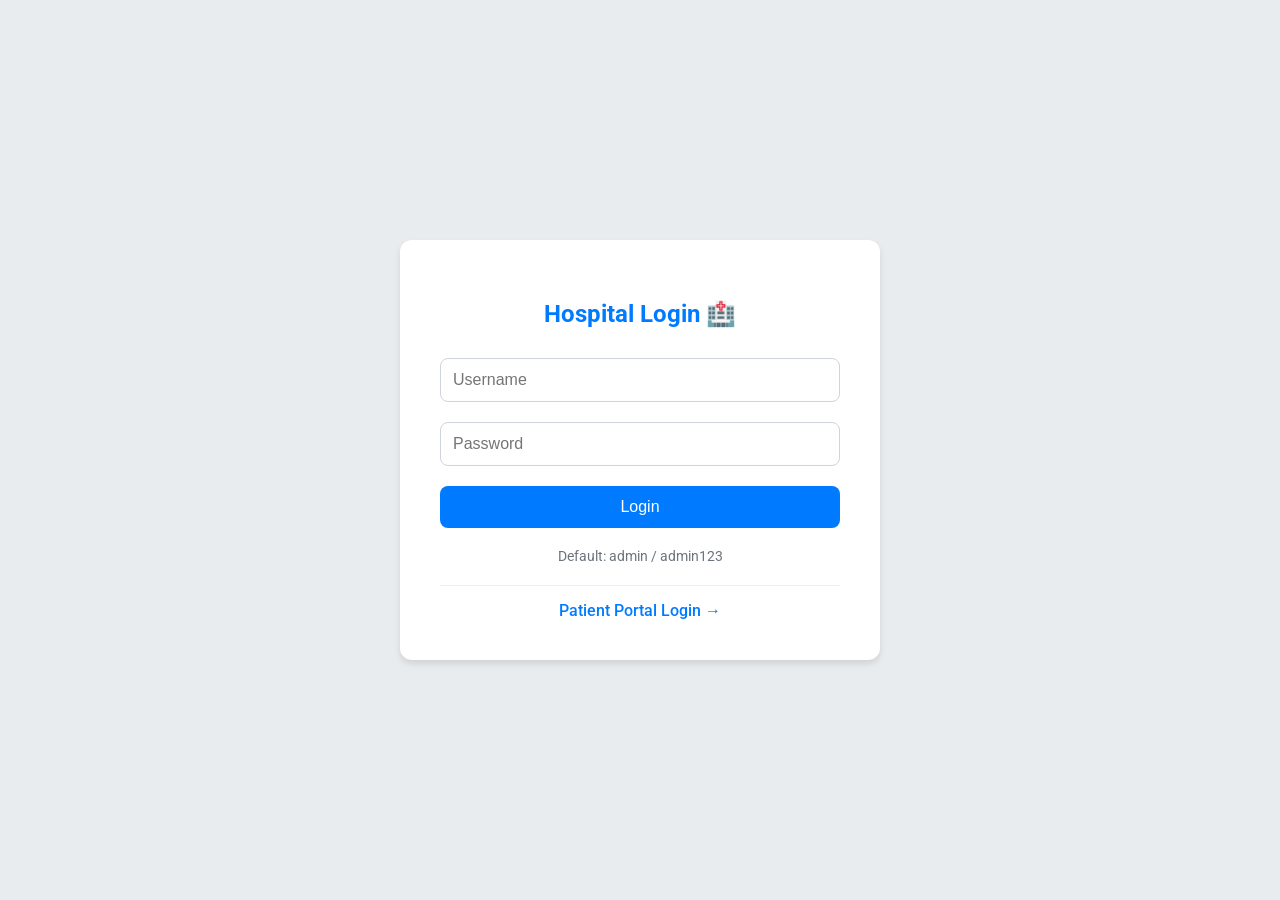
<file: templates/login.html>
<!DOCTYPE html>
<html>

<head>
    <title>Login - Hospital System</title>
    <link href="https://fonts.googleapis.com/css2?family=Roboto:wght@300;400;500;700&display=swap" rel="stylesheet">
    <style>
        body {
            font-family: 'Roboto', sans-serif;
            background-color: #e9ecef;
            display: flex;
            justify-content: center;
            align-items: center;
            height: 100vh;
            margin: 0;
        }

        .login-card {
            background: white;
            padding: 40px;
            border-radius: 12px;
            box-shadow: 0 4px 6px rgba(0, 0, 0, 0.1);
            width: 100%;
            max-width: 400px;
            text-align: center;
        }

        h2 {
            color: #007BFF;
            margin-bottom: 30px;
        }

        input {
            width: 100%;
            padding: 12px;
            margin-bottom: 20px;
            border: 1px solid #ced4da;
            border-radius: 8px;
            box-sizing: border-box;
            font-size: 16px;
        }

        button {
            width: 100%;
            padding: 12px;
            background-color: #007BFF;
            color: white;
            border: none;
            border-radius: 8px;
            font-size: 16px;
            cursor: pointer;
            font-weight: 500;
        }

        button:hover {
            background-color: #0056b3;
        }

        .error {
            color: #dc3545;
            margin-bottom: 20px;
            display: none;
        }

        .hint {
            margin-top: 20px;
            font-size: 0.9em;
            color: #6c757d;
        }
    </style>
</head>

<body>
    <div class="login-card">
        <h2>Hospital Login 🏥</h2>
        <div id="error-msg" class="error"></div>
        <form id="login-form" onsubmit="handleLogin(event)">
            <input type="text" id="username" placeholder="Username" required>
            <input type="password" id="password" placeholder="Password" required>
            <button type="submit">Login</button>
        </form>
        <p class="hint">Default: admin / admin123</p>
        <div style="margin-top: 20px; border-top: 1px solid #eee; padding-top: 15px;">
            <a href="/patient/login" style="text-decoration: none; color: #007BFF; font-weight: 500;">Patient Portal
                Login &rarr;</a>
        </div>
    </div>

    <script>
        async function handleLogin(event) {
            event.preventDefault();
            const username = document.getElementById('username').value;
            const password = document.getElementById('password').value;
            const errorDiv = document.getElementById('error-msg');

            try {
                const response = await fetch('/login', {
                    method: 'POST',
                    headers: { 'Content-Type': 'application/json' },
                    body: JSON.stringify({ username, password })
                });

                const result = await response.json();
                if (result.success) {
                    window.location.href = '/';
                } else {
                    errorDiv.textContent = result.message;
                    errorDiv.style.display = 'block';
                }
            } catch (e) {
                errorDiv.textContent = 'Login failed. Try again.';
                errorDiv.style.display = 'block';
            }
        }
    </script>
</body>

</html>
</file>
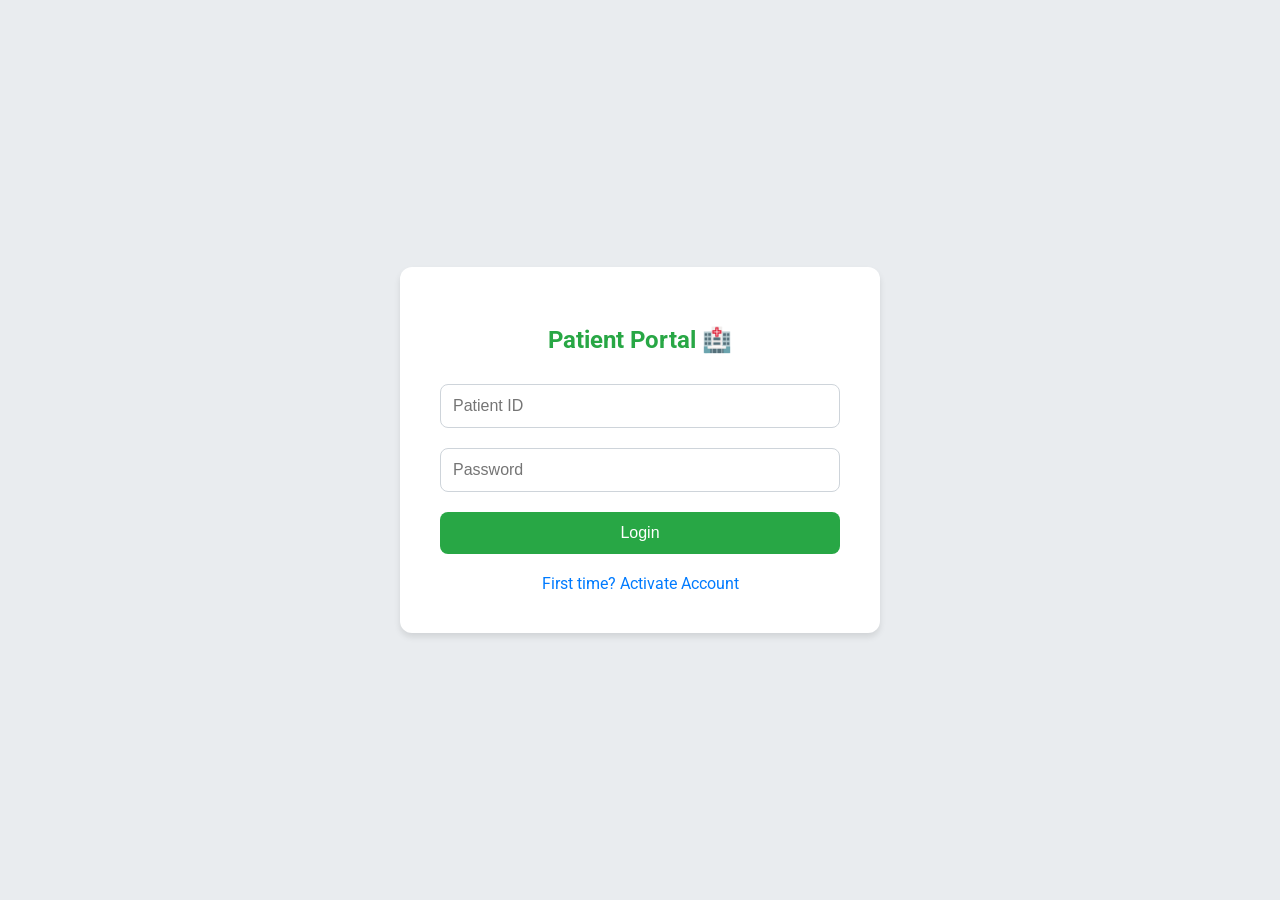
<file: templates/patient_login.html>
<!DOCTYPE html>
<html>
<head>
    <title>Patient Login - Hospital System</title>
    <link href="https://fonts.googleapis.com/css2?family=Roboto:wght@300;400;500;700&display=swap" rel="stylesheet">
    <style>
        body {
            font-family: 'Roboto', sans-serif;
            background-color: #e9ecef;
            display: flex;
            justify-content: center;
            align-items: center;
            height: 100vh;
            margin: 0;
        }
        .login-card {
            background: white;
            padding: 40px;
            border-radius: 12px;
            box-shadow: 0 4px 6px rgba(0, 0, 0, 0.1);
            width: 100%;
            max-width: 400px;
            text-align: center;
        }
        h2 { color: #28a745; margin-bottom: 30px; }
        input {
            width: 100%;
            padding: 12px;
            margin-bottom: 20px;
            border: 1px solid #ced4da;
            border-radius: 8px;
            box-sizing: border-box;
            font-size: 16px;
        }
        button {
            width: 100%;
            padding: 12px;
            background-color: #28a745;
            color: white;
            border: none;
            border-radius: 8px;
            font-size: 16px;
            cursor: pointer;
            font-weight: 500;
        }
        button:hover { background-color: #218838; }
        .error { color: #dc3545; margin-bottom: 20px; display: none; }
        .link { margin-top: 20px; display: block; color: #007bff; text-decoration: none; }
        .link:hover { text-decoration: underline; }
    </style>
</head>
<body>
    <div class="login-card">
        <h2>Patient Portal 🏥</h2>
        <div id="error-msg" class="error"></div>
        <form onsubmit="handleLogin(event)">
            <input type="number" id="patient_id" placeholder="Patient ID" required>
            <input type="password" id="password" placeholder="Password" required>
            <button type="submit">Login</button>
        </form>
        <a href="/patient/signup" class="link">First time? Activate Account</a>
    </div>

    <script>
        async function handleLogin(event) {
            event.preventDefault();
            const patient_id = document.getElementById('patient_id').value;
            const password = document.getElementById('password').value;
            const errorDiv = document.getElementById('error-msg');

            try {
                const response = await fetch('/patient/login', {
                    method: 'POST',
                    headers: { 'Content-Type': 'application/json' },
                    body: JSON.stringify({ patient_id, password })
                });

                const result = await response.json();
                if (result.success) {
                    window.location.href = '/patient/dashboard';
                } else {
                    errorDiv.textContent = result.message;
                    errorDiv.style.display = 'block';
                }
            } catch (e) {
                errorDiv.textContent = 'Login failed. Try again.';
                errorDiv.style.display = 'block';
            }
        }
    </script>
</body>
</html>
</file>
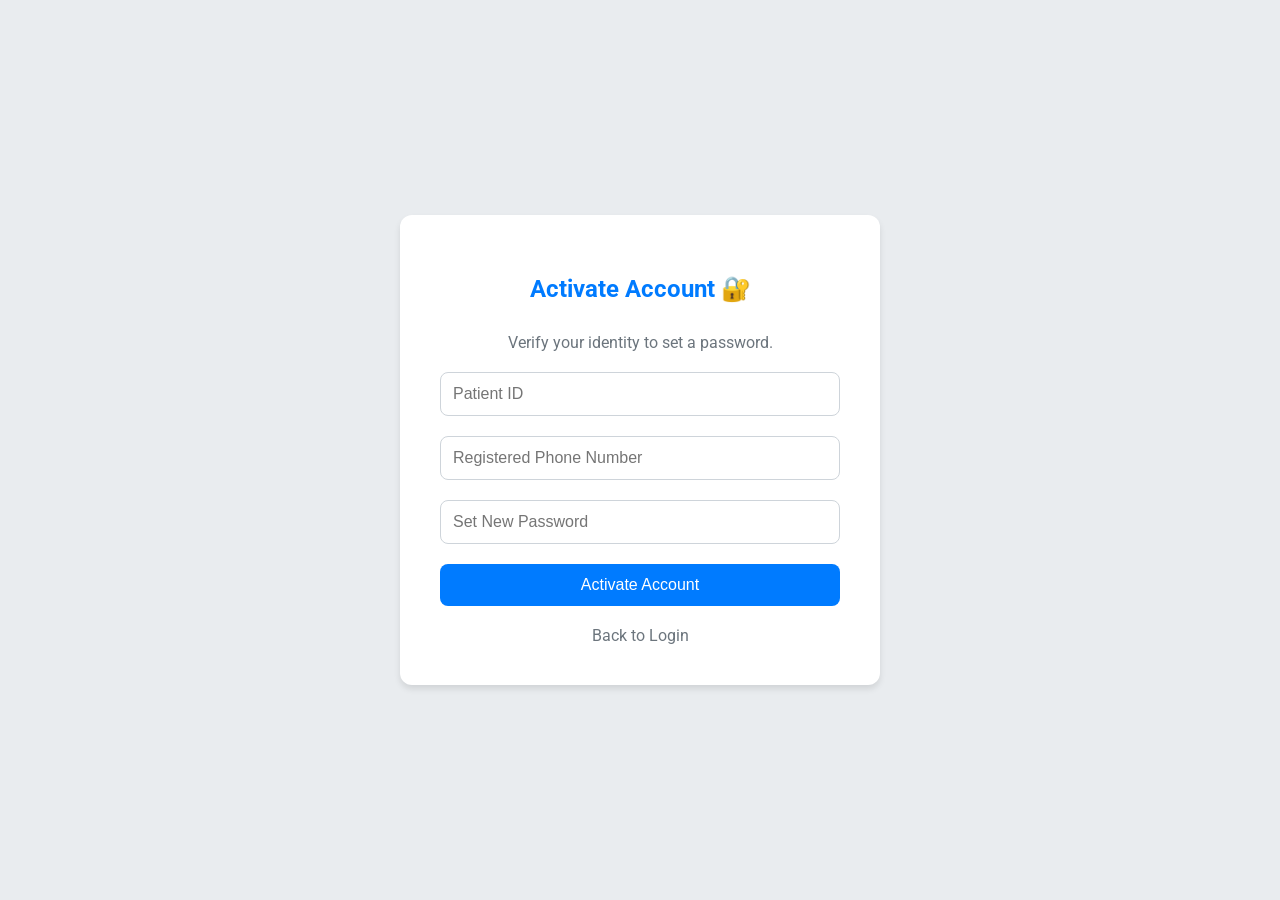
<file: templates/patient_signup.html>
<!DOCTYPE html>
<html>

<head>
    <title>Activate Account - Hospital System</title>
    <link href="https://fonts.googleapis.com/css2?family=Roboto:wght@300;400;500;700&display=swap" rel="stylesheet">
    <style>
        body {
            font-family: 'Roboto', sans-serif;
            background-color: #e9ecef;
            display: flex;
            justify-content: center;
            align-items: center;
            height: 100vh;
            margin: 0;
        }

        .login-card {
            background: white;
            padding: 40px;
            border-radius: 12px;
            box-shadow: 0 4px 6px rgba(0, 0, 0, 0.1);
            width: 100%;
            max-width: 400px;
            text-align: center;
        }

        h2 {
            color: #007bff;
            margin-bottom: 30px;
        }

        input {
            width: 100%;
            padding: 12px;
            margin-bottom: 20px;
            border: 1px solid #ced4da;
            border-radius: 8px;
            box-sizing: border-box;
            font-size: 16px;
        }

        button {
            width: 100%;
            padding: 12px;
            background-color: #007bff;
            color: white;
            border: none;
            border-radius: 8px;
            font-size: 16px;
            cursor: pointer;
            font-weight: 500;
        }

        button:hover {
            background-color: #0056b3;
        }

        .error {
            color: #dc3545;
            margin-bottom: 20px;
            display: none;
        }

        .success {
            color: #28a745;
            margin-bottom: 20px;
            display: none;
        }

        .link {
            margin-top: 20px;
            display: block;
            color: #6c757d;
            text-decoration: none;
        }

        .link:hover {
            text-decoration: underline;
        }
    </style>
</head>

<body>
    <div class="login-card">
        <h2>Activate Account 🔐</h2>
        <p style="color: #6c757d; margin-bottom: 20px;">Verify your identity to set a password.</p>
        <div id="error-msg" class="error"></div>
        <div id="success-msg" class="success"></div>
        <form onsubmit="handleSignup(event)">
            <input type="number" id="patient_id" placeholder="Patient ID" required>
            <input type="tel" id="phone" placeholder="Registered Phone Number" required>
            <input type="password" id="password" placeholder="Set New Password" required>
            <button type="submit">Activate Account</button>
        </form>
        <a href="/patient/login" class="link">Back to Login</a>
    </div>

    <script>
        async function handleSignup(event) {
            event.preventDefault();
            const patient_id = document.getElementById('patient_id').value;
            const phone = document.getElementById('phone').value;
            const password = document.getElementById('password').value;
            const errorDiv = document.getElementById('error-msg');
            const successDiv = document.getElementById('success-msg');

            errorDiv.style.display = 'none';
            successDiv.style.display = 'none';

            try {
                const response = await fetch('/patient/signup', {
                    method: 'POST',
                    headers: { 'Content-Type': 'application/json' },
                    body: JSON.stringify({ patient_id, phone, password })
                });

                const result = await response.json();
                if (result.success) {
                    successDiv.textContent = result.message;
                    successDiv.style.display = 'block';
                    setTimeout(() => {
                        window.location.href = '/patient/login';
                    }, 2000);
                } else {
                    errorDiv.textContent = result.message;
                    errorDiv.style.display = 'block';
                }
            } catch (e) {
                errorDiv.textContent = 'Signup failed. Try again.';
                errorDiv.style.display = 'block';
            }
        }
    </script>
</body>

</html>
</file>
